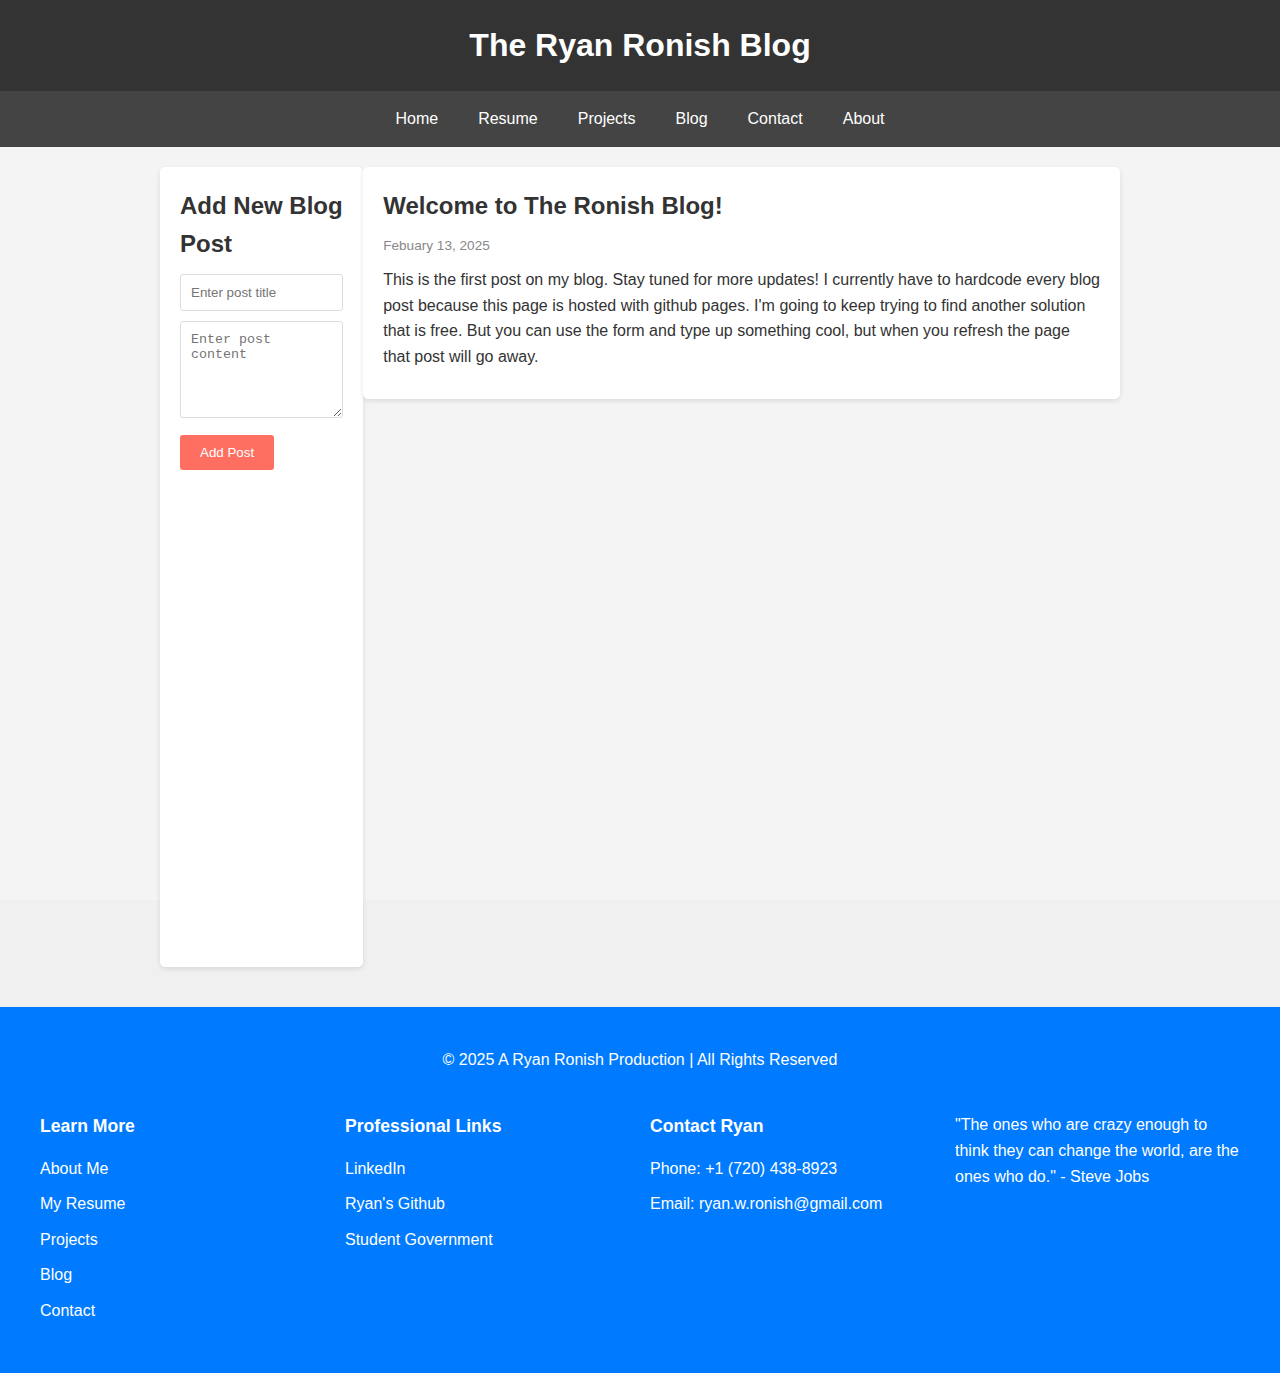
<file: blog.html>
<!DOCTYPE html>
<html lang="en">
<head>
  <meta charset="UTF-8" />
  <meta name="viewport" content="width=device-width, initial-scale=1.0" />
  <title>The Ryan Ronish Blog</title>
  <link rel="stylesheet" href="/css/style.css" />
  <style>
    /* Basic Reset */
    * {
      margin: 0;
      padding: 0;
      box-sizing: border-box;
    }
    body {
      font-family: Arial, sans-serif;
      background: #f4f4f4;
      color: #333;
      line-height: 1.6;
    }
    header {
      background: #333;
      color: #fff;
      padding: 20px;
      text-align: center;
    }
    .container {
      max-width: 1000px;
      margin: 20px auto;
      padding: 0 20px;
    }
    /* Blog Form Styling */
    .blog-form {
      background: #fff;
      padding: 20px;
      border-radius: 5px;
      margin-bottom: 20px;
      box-shadow: 0 2px 5px rgba(0,0,0,0.1);
    }
    .blog-form h2 {
      margin-bottom: 10px;
    }
    .blog-form input[type="text"],
    .blog-form textarea {
      width: 100%;
      padding: 10px;
      margin-bottom: 10px;
      border: 1px solid #ddd;
      border-radius: 3px;
    }
    .blog-form button {
      background: #ff6f61;
      color: #fff;
      border: none;
      padding: 10px 20px;
      border-radius: 3px;
      cursor: pointer;
      transition: background 0.3s ease;
    }
    .blog-form button:hover {
      background: #ff8f81;
    }
    /* Blog Post Styling */
    .blog-post {
      background: #fff;
      padding: 20px;
      border-radius: 5px;
      margin-bottom: 20px;
      box-shadow: 0 2px 5px rgba(0,0,0,0.1);
    }
    .blog-post h2 {
      margin-bottom: 10px;
      color: #333;
    }
    .blog-post .date {
      font-size: 0.85rem;
      color: #888;
      margin-bottom: 10px;
    }
    .blog-post p {
      margin-bottom: 10px;
    }

            /* Navbar Styles */
            nav {
      background-color: #444;
    }
    nav ul {
      list-style: none;
      display: flex;
      justify-content: center;
    }

    nav ul li a {
      display: block;
      padding: 15px 20px;
      text-decoration: none;
      color: #fff;
      transition: background-color 0.3s;
    }
    nav ul li a:hover {
      background-color: #555;
    }

    /* Responsive adjustments */
    @media (max-width: 768px) {
      nav ul {
        flex-direction: column;
      }
      nav ul li a {
        text-align: center;
      }
    }

    /* Sample main content styling */
    main {
      padding: 20px;
    }
  </style>
</head>
<body>
  <!-- Page Header -->
  <header>
    <h1>The Ryan Ronish Blog</h1>
  </header>

    <!-- Navbar -->
    <nav>
        <ul>
          <li><a href="index.html">Home</a></li>
          <li><a href="resume.html">Resume</a></li>
          <li><a href="projects.html">Projects</a></li>
          <li><a href="blog.html">Blog</a></li>
          <li><a href="contact.html">Contact</a></li>
          <li><a href="about.html">About</a></li>
        </ul>
      </nav>

  <div class="container">
    <!-- Blog Post Submission Form -->
    <div class="blog-form">
      <h2>Add New Blog Post</h2>
      <form id="postForm">
        <input type="text" id="postTitle" placeholder="Enter post title" required />
        <textarea id="postContent" rows="5" placeholder="Enter post content" required></textarea>
        <button type="submit">Add Post</button>
      </form>
    </div>

    <!-- Container for Blog Posts -->
    <div id="postsContainer">
      <!-- A sample pre-existing blog post -->
      <div class="blog-post">
        <h2>Welcome to The Ronish Blog!</h2>
        <div class="date">Febuary 13, 2025</div>
        <p>This is the first post on my blog. Stay tuned for more updates! I currently have to hardcode every blog post because 
          this page is hosted with github pages. I'm going to keep trying to find another solution that is free. But you can use
          the form and type up something cool, but when you refresh the page that post will go away. 
        </p>
      </div>
    </div>
  </div>

  <script>
    // Get the form and posts container elements
    const postForm = document.getElementById('postForm');
    const postsContainer = document.getElementById('postsContainer');

    // Listen for form submission to add a new blog post
    postForm.addEventListener('submit', function (e) {
      e.preventDefault();

      // Get the values from the form inputs
      const title = document.getElementById('postTitle').value.trim();
      const content = document.getElementById('postContent').value.trim();

      // Validate the inputs
      if (!title || !content) {
        alert('Please fill out both the title and content.');
        return;
      }

      // Create a new blog post element
      const postElement = document.createElement('div');
      postElement.classList.add('blog-post');

      // Create and add the title
      const postTitle = document.createElement('h2');
      postTitle.textContent = title;
      postElement.appendChild(postTitle);

      // Create and add the current date
      const dateElement = document.createElement('div');
      dateElement.classList.add('date');
      const currentDate = new Date();
      const options = { year: 'numeric', month: 'long', day: 'numeric' };
      dateElement.textContent = currentDate.toLocaleDateString(undefined, options);
      postElement.appendChild(dateElement);

      // Create and add the content
      const postContent = document.createElement('p');
      postContent.textContent = content;
      postElement.appendChild(postContent);

      // Insert the new post at the top of the posts container
      postsContainer.insertBefore(postElement, postsContainer.firstChild);

      // Clear the form for the next post
      postForm.reset();
    });
  </script>

    <!-- Footer Container -->
    <div id="footer-container"></div>

    <!-- JavaScript to load footer -->
    <script>
      fetch('footer.html')
        .then(response => response.text())
        .then(data => {
          document.getElementById('footer-container').innerHTML = data;
        })
        .catch(error => console.error('Error loading footer:', error));
    </script>
</body>
</html>
</file>
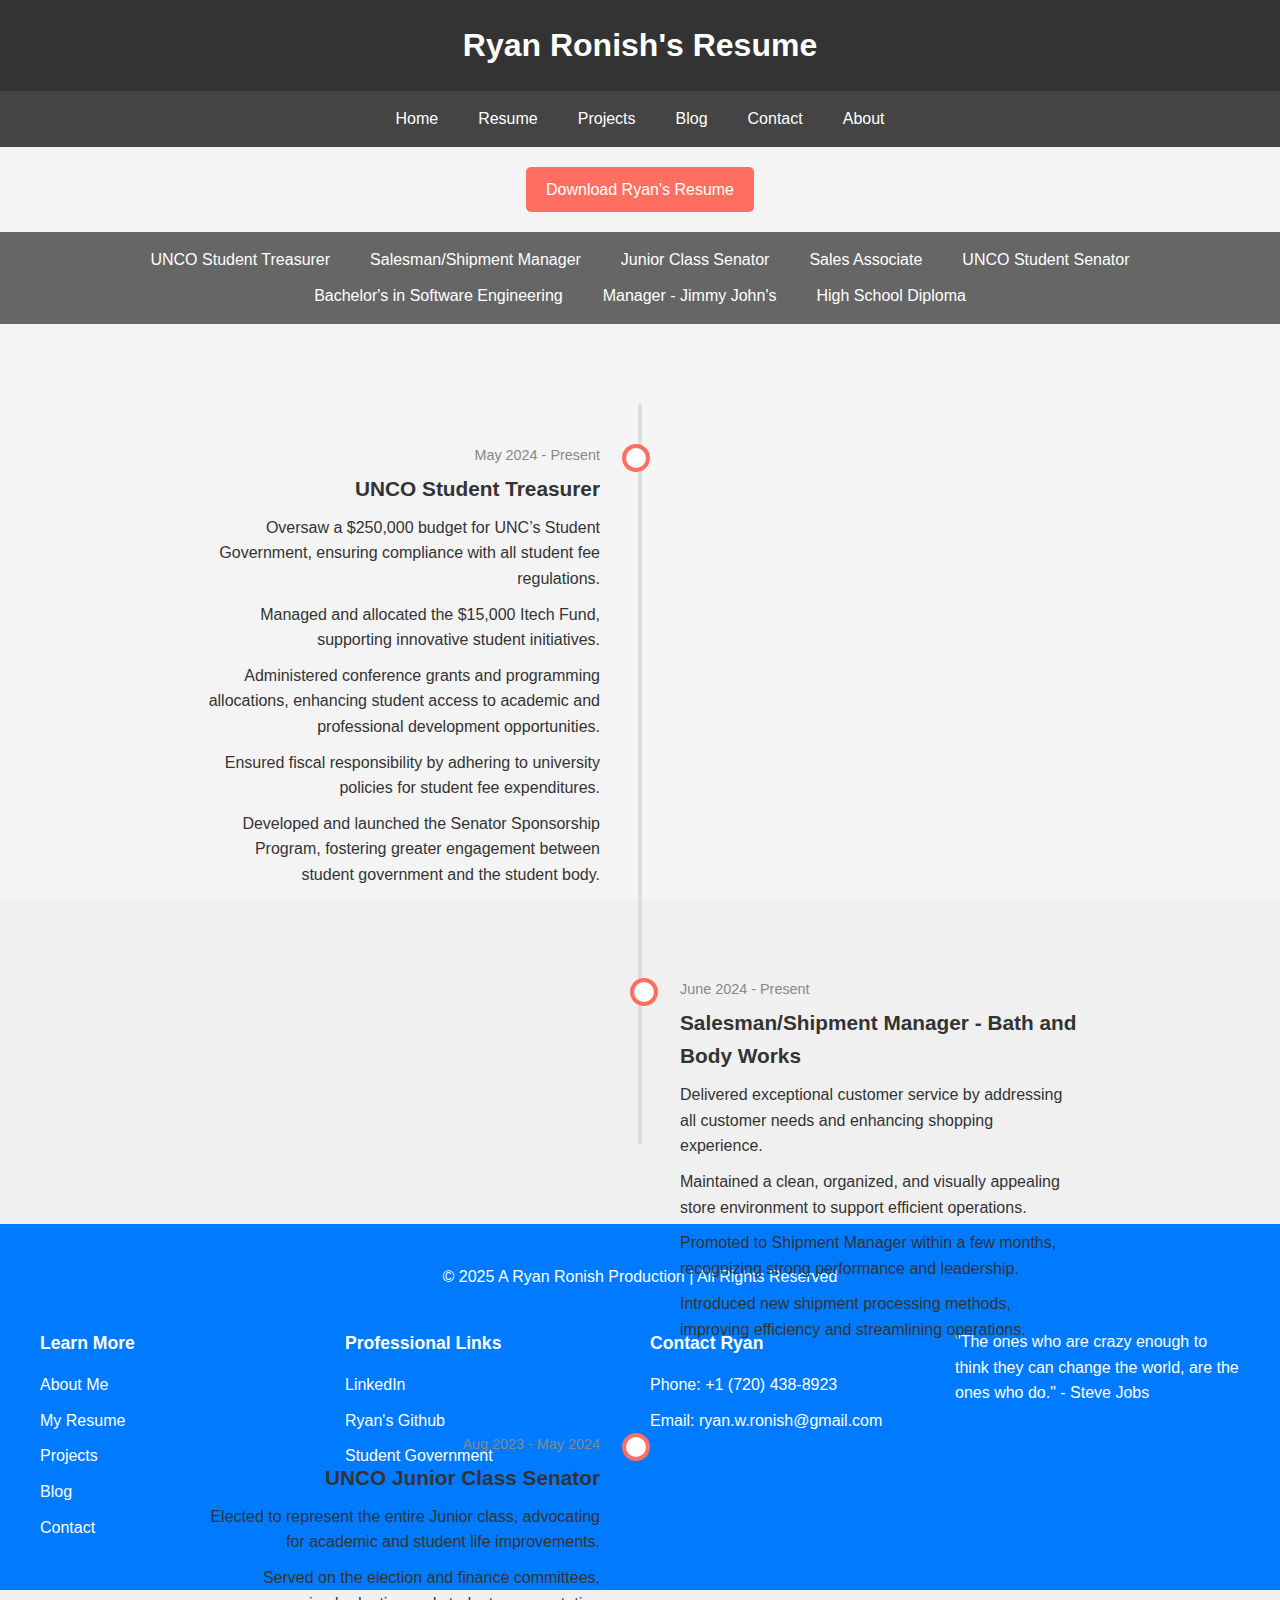
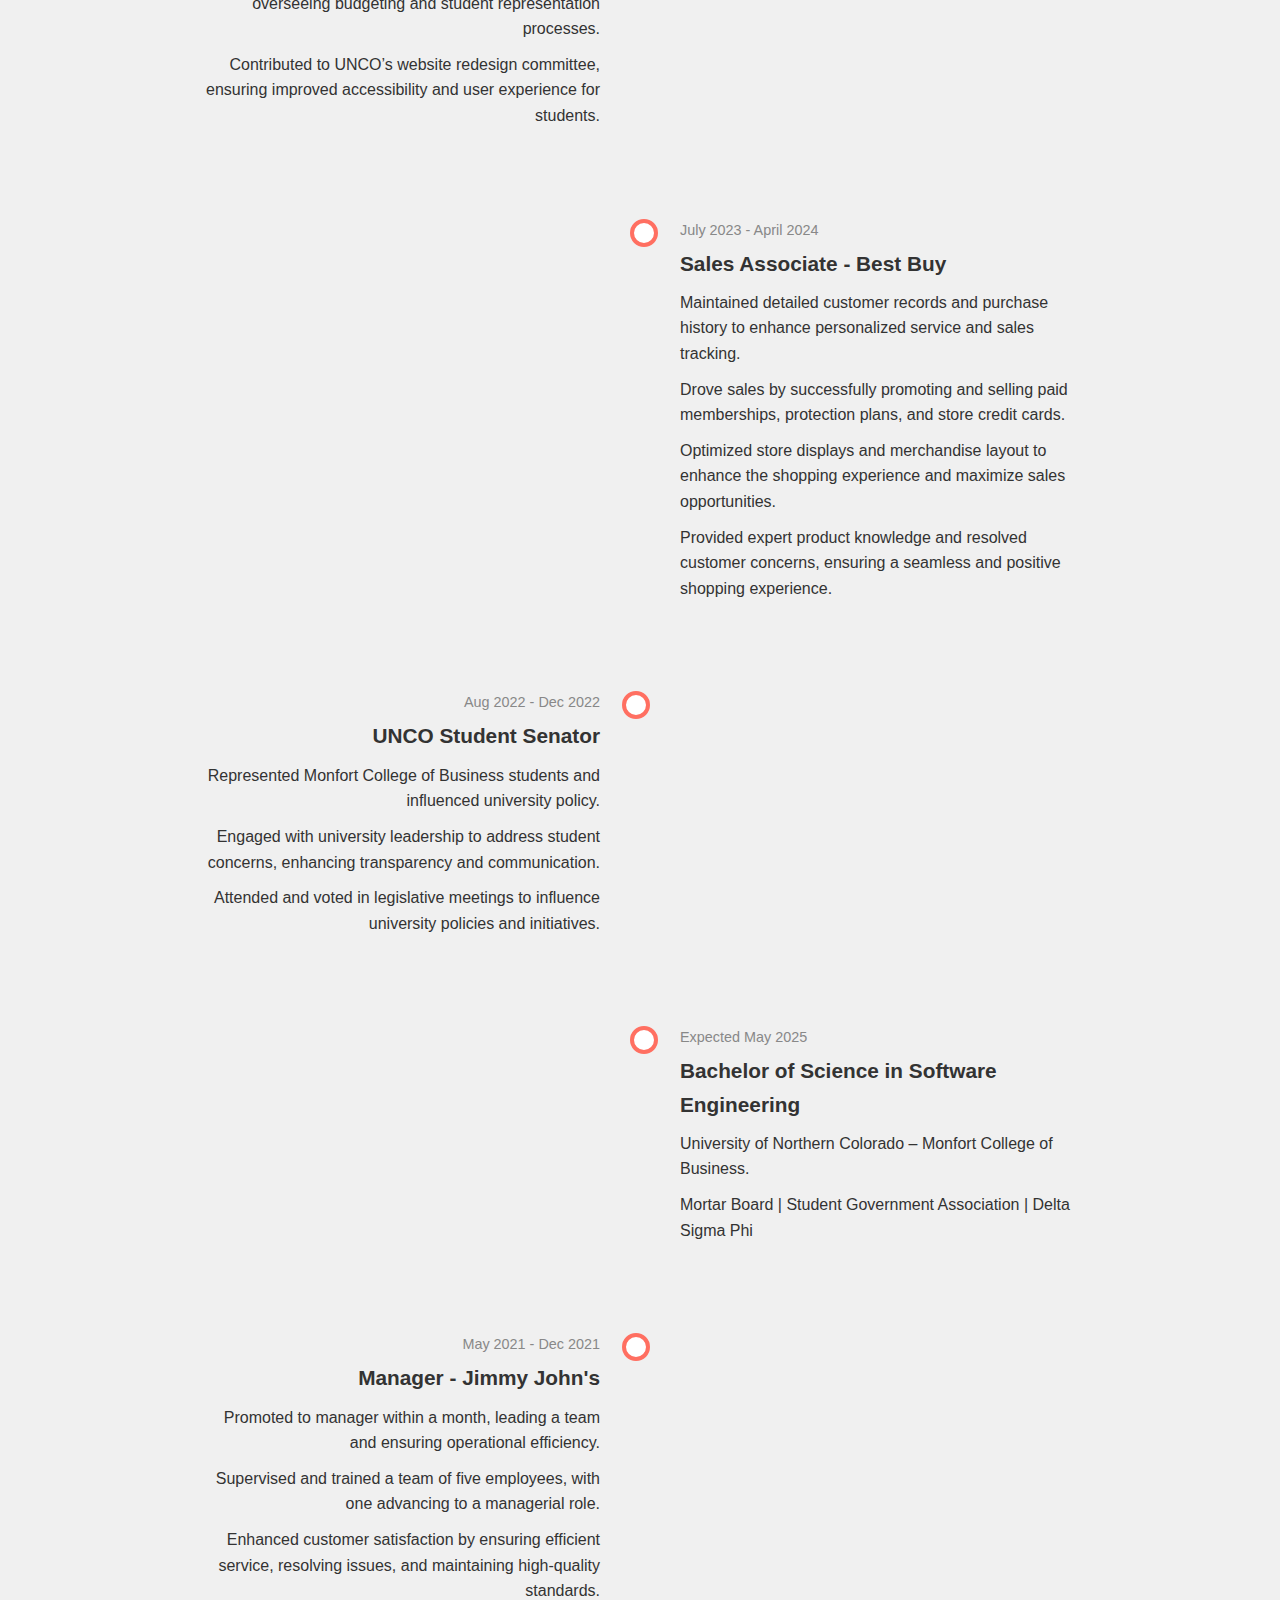
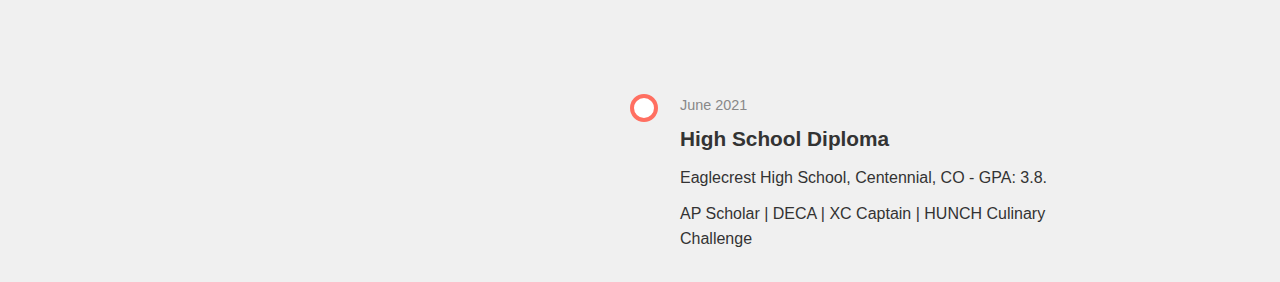
<file: resume.html>
<!DOCTYPE html>
<html lang="en">
<head>
  <meta charset="UTF-8" />
  <meta name="viewport" content="width=device-width, initial-scale=1.0" />
  <title>Ryan Ronish's Resume</title>
  <link rel="stylesheet" href="/index.css" />
  <style>
    /* Basic Reset */
    * {
      margin: 0;
      padding: 0;
      box-sizing: border-box;
    }
    body {
      font-family: 'Arial', sans-serif;
      background: #f4f4f4;
      color: #333;
      line-height: 1.6;
    }
    /* Header Styling */
    header {
      background: #333;
      color: #fff;
      padding: 20px;
      text-align: center;
    }
    /* Container for the timeline */
    .container {
      max-width: 1000px;
      margin: 40px auto;
      padding: 0 20px;
    }
    /* Timeline Base */
    .timeline {
      position: relative;
      margin: 40px 0;
      padding: 20px 0;
    }
    /* The vertical line */
    .timeline::after {
      content: '';
      position: absolute;
      left: 50%;
      top: 0;
      bottom: 0;
      width: 4px;
      background: #ddd;
      transform: translateX(-50%);
    }
    /* Individual timeline items */
    .timeline-item {
      position: relative;
      width: 50%;
      padding: 20px 40px;
      margin-bottom: 40px;
    }
    /* Alternate items to left/right */
    .timeline-item:nth-child(odd) {
      left: 0;
      text-align: right;
    }
    .timeline-item:nth-child(even) {
      left: 50%;
      text-align: left;
    }
    /* Timeline circle for each item */
    .timeline-item::before {
      content: '';
      position: absolute;
      top: 20px;
      width: 20px;
      height: 20px;
      background: #fff;
      border: 4px solid #ff6f61;
      border-radius: 50%;
      z-index: 1;
    }
    /* Position the circles correctly */
    .timeline-item:nth-child(odd)::before {
      right: -10px;
    }
    .timeline-item:nth-child(even)::before {
      left: -10px;
    }
    /* Content within timeline items */
    .timeline-item .date {
      font-size: 0.9rem;
      color: #888;
      margin-bottom: 5px;
    }
    .timeline-item h3 {
      font-size: 1.3rem;
      margin-bottom: 10px;
    }
    .timeline-item p {
      margin-bottom: 10px;
    }
    /* Hover effect to add interactivity */
    .timeline-item:hover {
      background: #ff6f61;
      color: #fff;
      border-radius: 5px;
      transition: background 0.3s ease;
    }
    .timeline-item:hover .date,
    .timeline-item:hover h3,
    .timeline-item:hover p {
      color: #fff;
    }
    /* Mobile Responsiveness */
    @media (max-width: 768px) {
      .timeline::after {
        left: 8px;
      }
      .timeline-item {
        width: 100%;
        padding-left: 40px;
        padding-right: 20px;
        text-align: left;
        left: 0;
      }
      .timeline-item::before {
        left: 8px;
        right: auto;
      }
    }

            /* Navbar Styles */
            nav {
      background-color: #444;
    }
    nav ul {
      list-style: none;
      display: flex;
      justify-content: center;
    }

    nav ul li a {
      display: block;
      padding: 15px 20px;
      text-decoration: none;
      color: #fff;
      transition: background-color 0.3s;
    }
    nav ul li a:hover {
      background-color: #555;
    }

    /* Responsive adjustments */
    @media (max-width: 768px) {
      nav ul {
        flex-direction: column;
      }
      nav ul li a {
        text-align: center;
      }
    }

    /* Sample main content styling */
    main {
      padding: 20px;
    }

    /* download button */
    .download-btn {
      display: inline-block;
      padding: 10px 20px;
      background-color: #ff6f61;
      color: #fff;
      text-decoration: none;
      border-radius: 5px;
      transition: background-color 0.3s ease;
    }

    .download-btn:hover {
      background-color: #e65b50;
    }

    /* Secondary Navbar Styling */
    .section-nav {
      background-color: #666;
      padding: 10px 0;
    }

    .section-nav ul {
      list-style: none;
      display: flex;
      justify-content: center;
      flex-wrap: wrap;
      margin: 0;
      padding: 0;
    }

    .section-nav ul li {
      margin: 0 10px;
    }

    .section-nav ul li a {
      color: #fff;
      text-decoration: none;
      padding: 5px 10px;
      transition: background-color 0.3s ease;
    }

    .section-nav ul li a:hover {
      background-color: #555;
      border-radius: 3px;
    }


  </style>
</head>
<body>
  <header>
    <h1>Ryan Ronish's Resume</h1>
  </header>

    <!-- Navbar -->
    <nav>
        <ul>
          <li><a href="index.html">Home</a></li>
          <li><a href="resume.html">Resume</a></li>
          <li><a href="projects.html">Projects</a></li>
          <li><a href="blog.html">Blog</a></li>
          <li><a href="contact.html">Contact</a></li>
          <li><a href="about.html">About</a></li>
        </ul>
      </nav>

      <!-- Download button for pdf version of my resume -->
      <div class="download-container" style="text-align: center; margin: 20px 0;">
        <a href="Ryan_Ronish_Resume1.pdf" download class="download-btn">Download Ryan's Resume</a>
      </div>

      <!-- Secondary Navbar for Resume Sections -->
      <nav class="section-nav">
        <ul>
          <li><a href="#unco-student-treasurer">UNCO Student Treasurer</a></li>
          <li><a href="#salesman-shipment-manager">Salesman/Shipment Manager</a></li>
          <li><a href="#junior-class-senator">Junior Class Senator</a></li>
          <li><a href="#sales-associate">Sales Associate</a></li>
          <li><a href="#unco-student-senator">UNCO Student Senator</a></li>
          <li><a href="#bachelor">Bachelor's in Software Engineering</a></li>
          <li><a href="#manager">Manager - Jimmy John's</a></li>
          <li><a href="#high-school">High School Diploma</a></li>
        </ul>
      </nav>


      <div class="container">
        <section class="timeline">
          <div class="timeline-item" id="unco-student-treasurer">
            <div class="date">May 2024 - Present</div>
            <h3>UNCO Student Treasurer</h3>
            <p>Oversaw a $250,000 budget for UNC’s Student Government, ensuring compliance with all student fee regulations.</p>
            <p>Managed and allocated the $15,000 Itech Fund, supporting innovative student initiatives.</p>
            <p>Administered conference grants and programming allocations, enhancing student access to academic and professional development opportunities.</p>
            <p>Ensured fiscal responsibility by adhering to university policies for student fee expenditures.</p>
            <p>Developed and launched the Senator Sponsorship Program, fostering greater engagement between student government and the student body.</p>
          </div>
          <div class="timeline-item" id="salesman-shipment-manager">
            <div class="date">June 2024 - Present</div>
            <h3>Salesman/Shipment Manager - Bath and Body Works</h3>
            <p>Delivered exceptional customer service by addressing all customer needs and enhancing shopping experience.</p>
            <p>Maintained a clean, organized, and visually appealing store environment to support efficient operations.</p>
            <p>Promoted to Shipment Manager within a few months, recognizing strong performance and leadership.</p>
            <p>Introduced new shipment processing methods, improving efficiency and streamlining operations.</p>
          </div>
          <div class="timeline-item" id="junior-class-senator">
            <div class="date">Aug 2023 - May 2024</div>
            <h3>UNCO Junior Class Senator</h3>
            <p>Elected to represent the entire Junior class, advocating for academic and student life improvements.</p>
            <p>Served on the election and finance committees, overseeing budgeting and student representation processes.</p>
            <p>Contributed to UNCO’s website redesign committee, ensuring improved accessibility and user experience for students.</p>
          </div>
          <div class="timeline-item" id="sales-associate">
            <div class="date">July 2023 - April 2024</div>
            <h3>Sales Associate - Best Buy</h3>
            <p>Maintained detailed customer records and purchase history to enhance personalized service and sales tracking.</p>
            <p>Drove sales by successfully promoting and selling paid memberships, protection plans, and store credit cards.</p>
            <p>Optimized store displays and merchandise layout to enhance the shopping experience and maximize sales opportunities.</p>
            <p>Provided expert product knowledge and resolved customer concerns, ensuring a seamless and positive shopping experience.</p>
          </div>
          <div class="timeline-item" id="unco-student-senator">
            <div class="date">Aug 2022 - Dec 2022</div>
            <h3>UNCO Student Senator</h3>
            <p>Represented Monfort College of Business students and influenced university policy.</p>
            <p>Engaged with university leadership to address student concerns, enhancing transparency and communication.</p>
            <p>Attended and voted in legislative meetings to influence university policies and initiatives.</p>
          </div>
          <div class="timeline-item" id="bachelor">
            <div class="date">Expected May 2025</div>
            <h3>Bachelor of Science in Software Engineering</h3>
            <p>University of Northern Colorado – Monfort College of Business.</p>
            <p>Mortar Board | Student Government Association | Delta Sigma Phi</p>
          </div>
          <div class="timeline-item" id="manager">
            <div class="date">May 2021 - Dec 2021</div>
            <h3>Manager - Jimmy John's</h3>
            <p>Promoted to manager within a month, leading a team and ensuring operational efficiency.</p>
            <p>Supervised and trained a team of five employees, with one advancing to a managerial role.</p>
            <p>Enhanced customer satisfaction by ensuring efficient service, resolving issues, and maintaining high-quality standards.</p>
          </div>
          <div class="timeline-item" id="high-school">
            <div class="date">June 2021</div>
            <h3>High School Diploma</h3>
            <p>Eaglecrest High School, Centennial, CO - GPA: 3.8.</p>
            <p>AP Scholar | DECA | XC Captain | HUNCH Culinary Challenge</p>
          </div>
        </section>
      </div>

  <!-- Footer Container -->
  <div id="footer-container"></div>

  <!-- JavaScript to load footer -->
  <script>
    fetch('footer.html')
      .then(response => response.text())
      .then(data => {
        document.getElementById('footer-container').innerHTML = data;
      })
      .catch(error => console.error('Error loading footer:', error));
  </script>
</body>
</html>
</file>
<file: css/style.css>
/* Global styles */
* {
  margin: 0;
  padding: 0;
  box-sizing: border-box;
}
body, html {
  margin: 0;
  padding: 0;
  width: 100%;
  height: 100%;
  font-family: Arial, sans-serif;
  background: #f0f0f0;
  color: #333;
}
header {
  background: #333;
  color: #fff;
  padding: 20px;
  text-align: center;
}

/* Layout container */
.container {
  display: flex;
  flex-direction: row;
  height: calc(100% - 80px); /* adjust based on header height */
}

/* 3D design section */
.three-container {
  flex: 1;
  position: relative;
  /* Ensures the Three.js canvas fills the container */
  overflow: hidden;
}

/* Profile details section */
.profile-details {
  flex: 1;
  padding: 40px;
  background: #fff;
  overflow-y: auto;
}

/* Responsive adjustments for smaller screens */
@media screen and (max-width: 768px) {
  .container {
    flex-direction: column;
  }
  .three-container,
  .profile-details {
    height: 50%;
  }
}

    /* Navbar Styles */
    nav {
  background-color: #444;
}
nav ul {
  list-style: none;
  display: flex;
  justify-content: center;
}

nav ul li a {
  display: block;
  padding: 15px 20px;
  text-decoration: none;
  color: #fff;
  transition: background-color 0.3s;
}
nav ul li a:hover {
  background-color: #555;
}

/* Responsive adjustments */
@media (max-width: 768px) {
  nav ul {
    flex-direction: column;
  }
  nav ul li a {
    text-align: center;
  }
}

/* Sample main content styling */
main {
  padding: 20px;
}

/* Skills and tech esp section. */
    .skills-section,
.technical-expertise {
margin-bottom: 30px;
padding: 0 20px;
}

.skills-section h3,
.technical-expertise h3 {
margin-bottom: 10px;
color: #333;
font-size: 1.5rem;
}

.skills-section ul,
.technical-expertise ul {
list-style: disc inside;
line-height: 1.8;
}

.skills-section li,
.technical-expertise li {
margin-bottom: 8px;
font-size: 1rem;
color: #555;
}

/* Footer Styles */
.site-footer {
    background-color: #007bff; /* Bright blue background */
    color: #fff;
    padding: 40px 20px;
    }

.footer-container {
    max-width: 1200px;
    margin: 0 auto;
    display: flex;
    flex-wrap: wrap; /* Allows wrapping on smaller screens */
    justify-content: space-between;
    gap: 20px; /* Spacing between columns */
    }

    /* Branding Column */
.footer-brand {
    flex: 1 1 100%;
    text-align: center;
    margin-bottom: 20px;
    }
.footer-logo {
    max-width: 150px;
    margin-bottom: 10px;
    }

    /* Footer Column Layout */
.footer-column {
    flex: 1 1 200px; /* Each column will try to be at least 200px wide */
    min-width: 150px;
    }

.footer-column h4 {
    margin-bottom: 15px;
    font-size: 1.1rem;
    }

.footer-column ul {
    list-style: none;
    padding: 0;
    margin: 0;
    }

.footer-column li {
    margin-bottom: 10px;
    }

.footer-column a {
    color: #fff;
    text-decoration: none;
    transition: opacity 0.3s ease;
    }

.footer-column a:hover {
    opacity: 0.8;
    }

    /* Social Icons (if using Font Awesome or similar) */
.social-list i {
    margin-right: 8px;
    }

    /* Responsive Adjustments */
@media (max-width: 768px) {
    .footer-brand {
        margin-bottom: 30px;
    }
    .footer-column {
        flex: 1 1 100%;
        margin-bottom: 20px;
    }
    }
</file>
<file: index.css>
/* Global styles */
* {
    margin: 0;
    padding: 0;
    box-sizing: border-box;
  }
  body, html {
    margin: 0;
    padding: 0;
    width: 100%;
    height: 100%;
    font-family: Arial, sans-serif;
    background: #f0f0f0;
    color: #333;
  }
  header {
    background: #333;
    color: #fff;
    padding: 20px;
    text-align: center;
  }
  
  /* Layout container */
  .container {
    display: flex;
    flex-direction: row;
    height: calc(100% - 80px); /* adjust based on header height */
  }
  
  /* 3D design section */
  .three-container {
    flex: 1;
    position: relative;
    /* Ensures the Three.js canvas fills the container */
    overflow: hidden;
  }
  
  /* Profile details section */
  .profile-details {
    flex: 1;
    padding: 40px;
    background: #fff;
    overflow-y: auto;
  }
  
  /* Responsive adjustments for smaller screens */
  @media screen and (max-width: 768px) {
    .container {
      flex-direction: column;
    }
    .three-container,
    .profile-details {
      height: 50%;
    }
  }
  
      /* Navbar Styles */
      nav {
    background-color: #444;
  }
  nav ul {
    list-style: none;
    display: flex;
    justify-content: center;
  }
  
  nav ul li a {
    display: block;
    padding: 15px 20px;
    text-decoration: none;
    color: #fff;
    transition: background-color 0.3s;
  }
  nav ul li a:hover {
    background-color: #555;
  }
  
  /* Responsive adjustments */
  @media (max-width: 768px) {
    nav ul {
      flex-direction: column;
    }
    nav ul li a {
      text-align: center;
    }
  }
  
  /* Sample main content styling */
  main {
    padding: 20px;
  }
  
  /* Skills and tech esp section. */
      .skills-section,
  .technical-expertise {
  margin-bottom: 30px;
  padding: 0 20px;
  }
  
  .skills-section h3,
  .technical-expertise h3 {
  margin-bottom: 10px;
  color: #333;
  font-size: 1.5rem;
  }
  
  .skills-section ul,
  .technical-expertise ul {
  list-style: disc inside;
  line-height: 1.8;
  }
  
  .skills-section li,
  .technical-expertise li {
  margin-bottom: 8px;
  font-size: 1rem;
  color: #555;
  }
  
  /* Footer Styles */
  .site-footer {
      background-color: #007bff; /* Bright blue background */
      color: #fff;
      padding: 40px 20px;
      }
  
  .footer-container {
      max-width: 1200px;
      margin: 0 auto;
      display: flex;
      flex-wrap: wrap; /* Allows wrapping on smaller screens */
      justify-content: space-between;
      gap: 20px; /* Spacing between columns */
      }
  
      /* Branding Column */
  .footer-brand {
      flex: 1 1 100%;
      text-align: center;
      margin-bottom: 20px;
      }
  .footer-logo {
      max-width: 150px;
      margin-bottom: 10px;
      }
  
      /* Footer Column Layout */
  .footer-column {
      flex: 1 1 200px; /* Each column will try to be at least 200px wide */
      min-width: 150px;
      }
  
  .footer-column h4 {
      margin-bottom: 15px;
      font-size: 1.1rem;
      }
  
  .footer-column ul {
      list-style: none;
      padding: 0;
      margin: 0;
      }
  
  .footer-column li {
      margin-bottom: 10px;
      }
  
  .footer-column a {
      color: #fff;
      text-decoration: none;
      transition: opacity 0.3s ease;
      }
  
  .footer-column a:hover {
      opacity: 0.8;
      }
  
      /* Social Icons (if using Font Awesome or similar) */
  .social-list i {
      margin-right: 8px;
      }
  
      /* Responsive Adjustments */
  @media (max-width: 768px) {
      .footer-brand {
          margin-bottom: 30px;
      }
      .footer-column {
          flex: 1 1 100%;
          margin-bottom: 20px;
      }
      }
</file>
